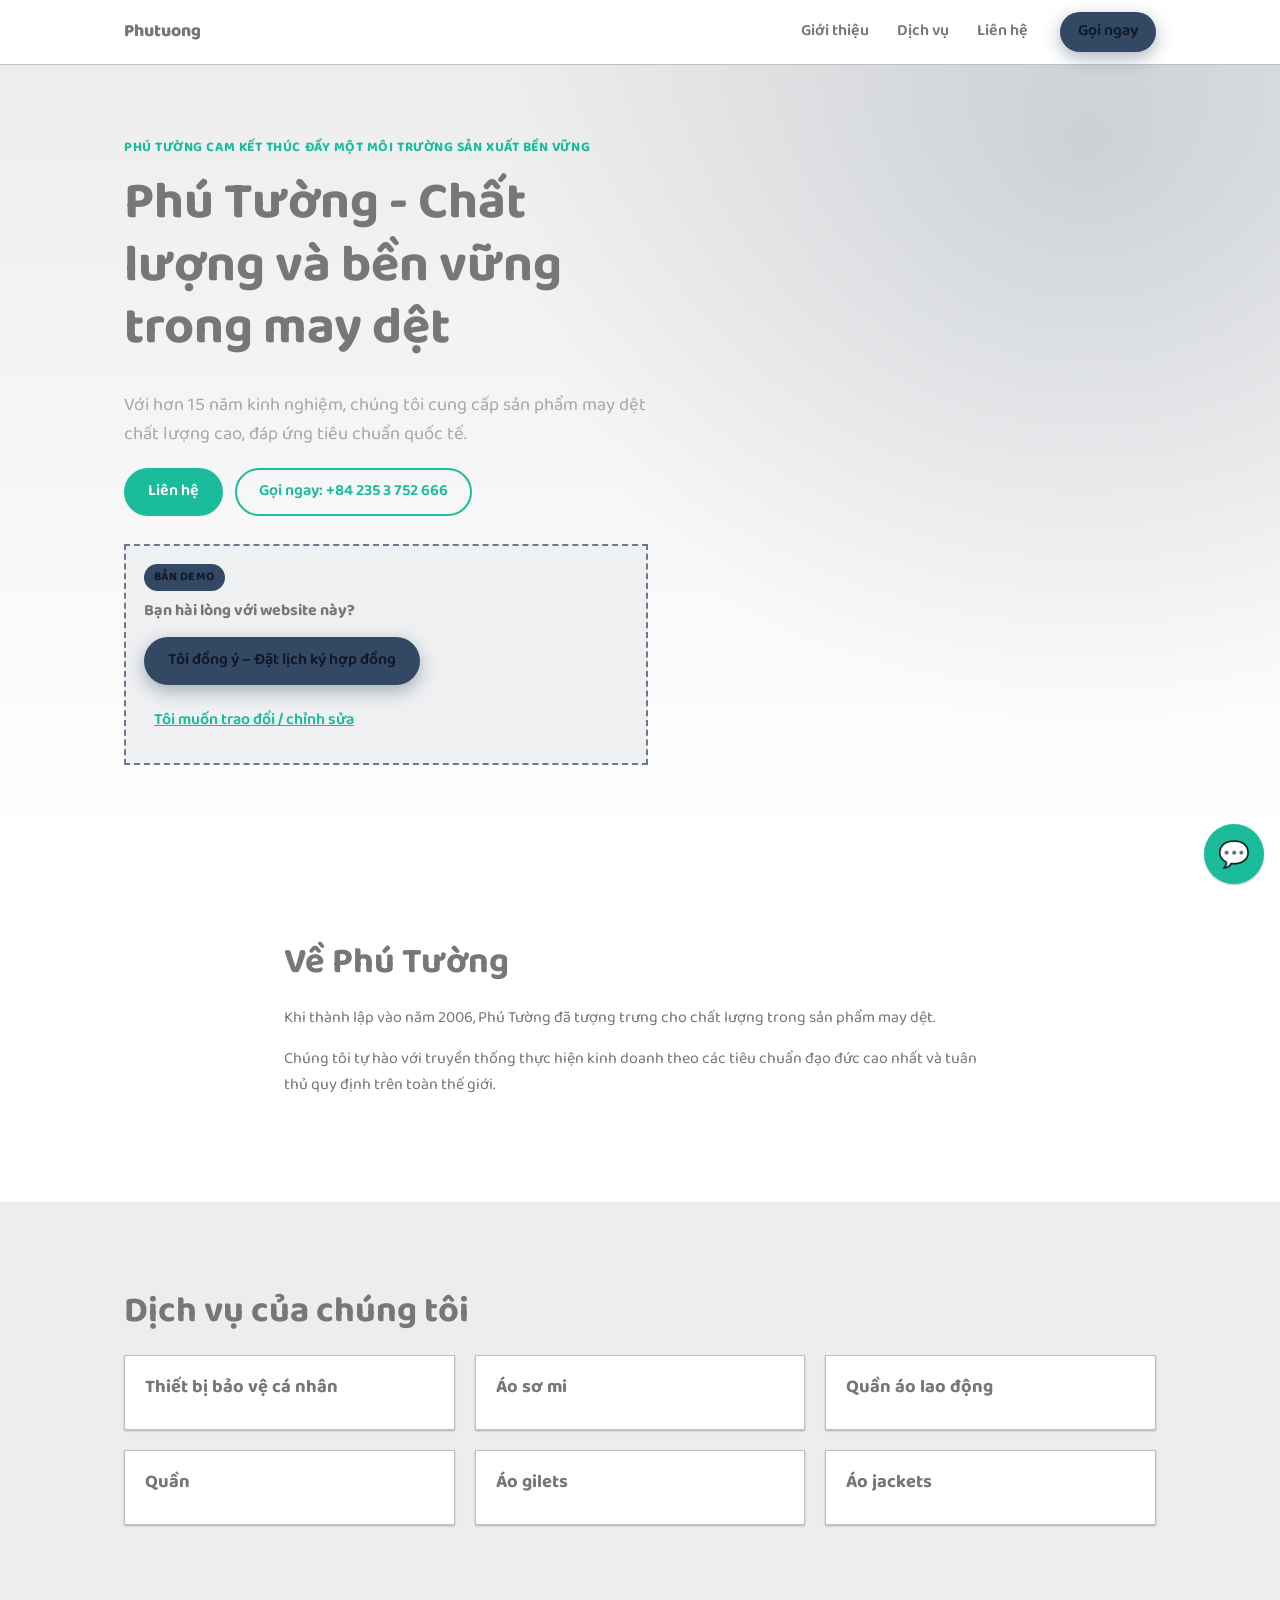
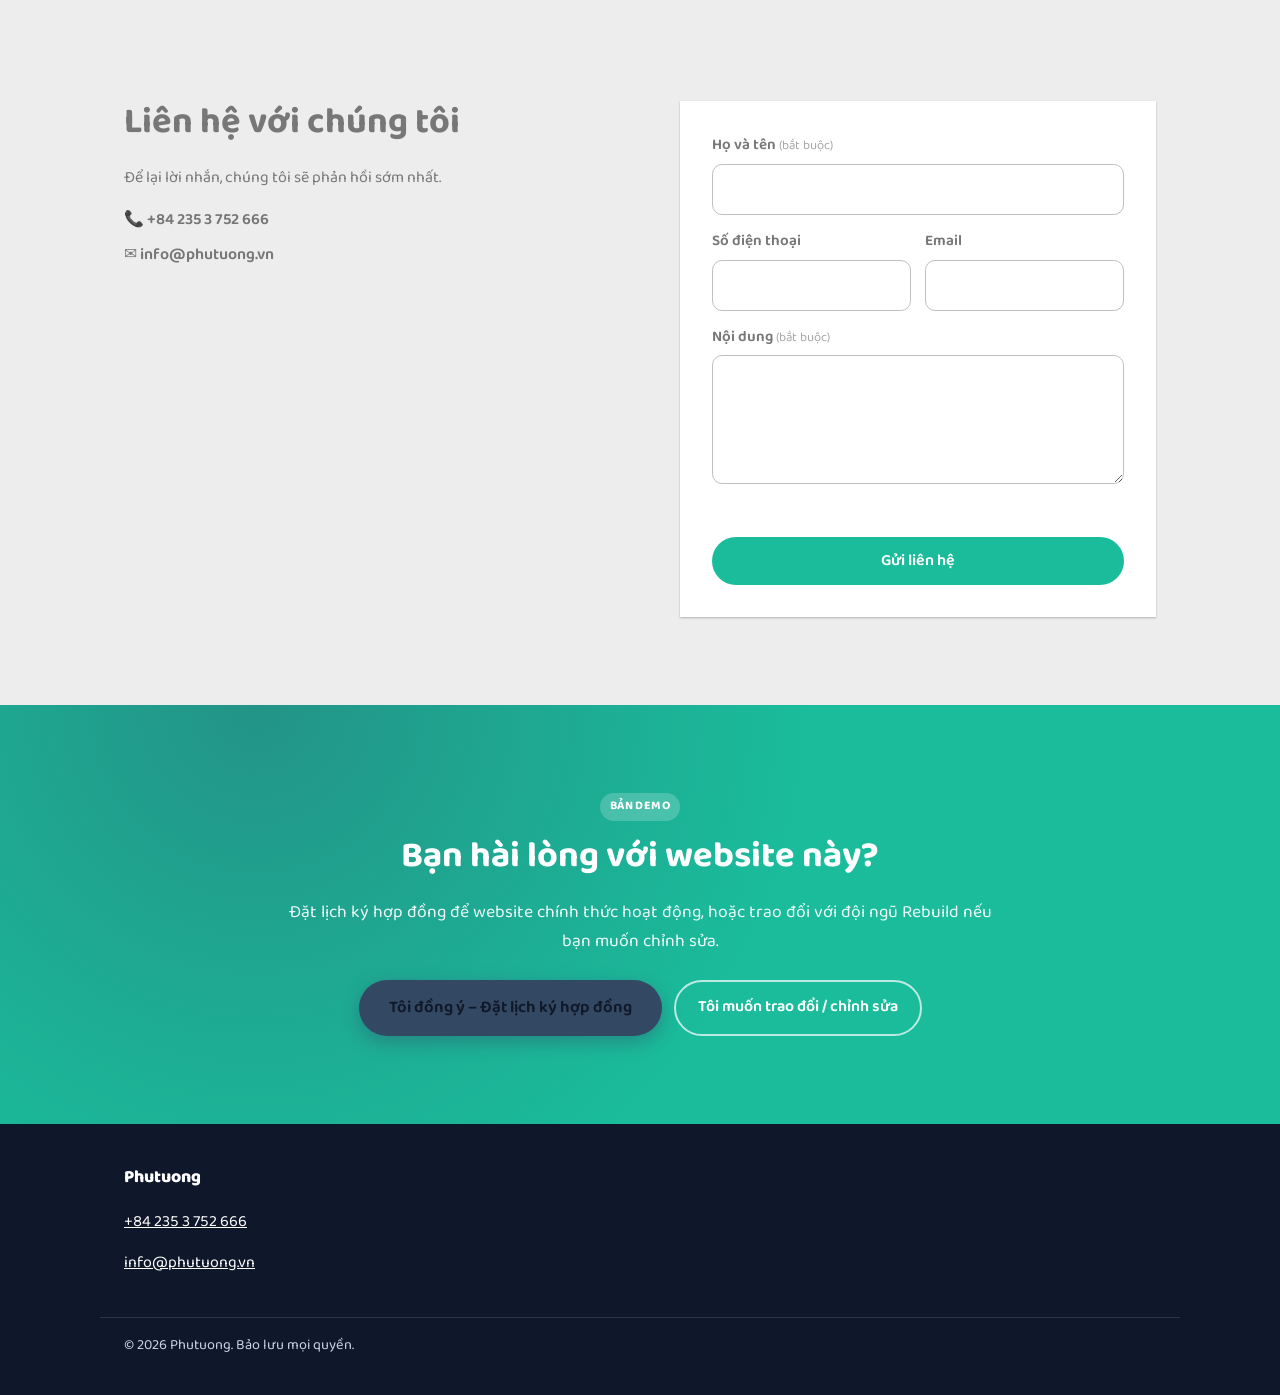
<file: index.html>
<!DOCTYPE html>
<html lang="vi">
<head>
<meta charset="utf-8">
<meta name="viewport" content="width=device-width, initial-scale=1">
<title>Phutuong - Sản phẩm may dệt chất lượng</title>
<meta name="description" content="Phú Tường cung cấp sản phẩm may dệt, quần áo lao động và thiết bị bảo vệ cá nhân với tiêu chuẩn quốc tế.">
<meta name="keywords" content="may dệt, quần áo lao động, áo sơ mi, thiết bị bảo vệ, Phú Tường">
<meta name="robots" content="noindex, nofollow">
<link rel="canonical" href="https://demo-20261016132257-b3acdefe.demo.rebuild.vn/">
<meta name="theme-color" content="#1abc9c">
<meta property="og:type" content="website">
<meta property="og:site_name" content="Phutuong">
<meta property="og:title" content="Phutuong - Sản phẩm may dệt chất lượng">
<meta property="og:description" content="Phú Tường cung cấp sản phẩm may dệt, quần áo lao động và thiết bị bảo vệ cá nhân với tiêu chuẩn quốc tế.">
<meta property="og:url" content="https://demo-20261016132257-b3acdefe.demo.rebuild.vn/">
<meta property="og:locale" content="vi_VN">
<meta name="twitter:card" content="summary">
<link rel="preconnect" href="https://api.smess.vn" crossorigin>
<link rel="stylesheet" href="/assets/css/site.css">
<style>:root{--color-primary:#1abc9c;--color-accent:#334862;--color-text:#777777;--color-bg:#ffffff;}</style>
<link rel="stylesheet" href="/assets/css/tokens.css"><script type="application/ld+json">{"@context":"https://schema.org","@type":"ProfessionalService","@id":"https://demo-20261016132257-b3acdefe.demo.rebuild.vn/#business","name":"Phutuong","description":"Khi thành lập vào năm 2006, Phú Tường đã tượng trưng cho chất lượng trong sản phẩm may dệt. Chúng tôi tự hào với truyền thống thực hiện kinh doanh theo các tiêu chuẩn đạo đức cao nhất và tuân thủ quy định trên toàn thế giới.","url":"https://demo-20261016132257-b3acdefe.demo.rebuild.vn/","telephone":"+84 235 3 752 666","email":"info@phutuong.vn","priceRange":"₫₫","makesOffer":[{"@type":"Offer","itemOffered":{"@type":"Service","name":"Thiết bị bảo vệ cá nhân"}},{"@type":"Offer","itemOffered":{"@type":"Service","name":"Áo sơ mi"}},{"@type":"Offer","itemOffered":{"@type":"Service","name":"Quần áo lao động"}},{"@type":"Offer","itemOffered":{"@type":"Service","name":"Quần"}},{"@type":"Offer","itemOffered":{"@type":"Service","name":"Áo gilets"}},{"@type":"Offer","itemOffered":{"@type":"Service","name":"Áo jackets"}}]}</script>
</head>
<body class="is-demo">
<a class="skip-link" href="#main">Bỏ qua điều hướng</a>
<header class="site-header" data-site-header>
  <div class="container header-inner">
    <a class="brand" href="/" aria-label="Phutuong">
            <span class="brand-name">Phutuong</span>
    </a>
    <button class="nav-toggle" type="button" aria-expanded="false" aria-controls="site-nav" data-nav-toggle>
      <span class="nav-toggle-bar" aria-hidden="true"></span>
      <span class="visually-hidden">Menu</span>
    </button>
    <nav id="site-nav" class="site-nav" aria-label="Menu" data-site-nav>
      <ul>
                <li><a href="#about">Giới thiệu</a></li>
                <li><a href="#services">Dịch vụ</a></li>
                <li><a href="#contact">Liên hệ</a></li>
              </ul>
      <a class="btn btn-small btn-accent header-call" href="tel:+842353752666">Gọi ngay</a>    </nav>
  </div>
</header>
<main id="main">
<section class="hero" id="top" aria-labelledby="hero-title">
  <div class="container hero-inner">
    <div class="hero-copy">
      <p class="eyebrow">Phú Tường cam kết thúc đầy một môi trường sản xuất bền vững</p>      <h1 id="hero-title">Phú Tường - Chất lượng và bền vững trong may dệt</h1>
      <p class="lead">Với hơn 15 năm kinh nghiệm, chúng tôi cung cấp sản phẩm may dệt chất lượng cao, đáp ứng tiêu chuẩn quốc tế.</p>      <div class="hero-actions">
        <a class="btn btn-primary" href="#contact">Liên hệ</a>
        <a class="btn btn-outline" href="tel:+842353752666">Gọi ngay: +84 235 3 752 666</a>      </div>
            <div class="demo-cta-bar" role="region" aria-label="Bạn hài lòng với website này?">
        <span class="badge">Bản demo</span>
        <p class="demo-cta-bar-title">Bạn hài lòng với website này?</p>
        <div class="demo-cta-actions">
          <button type="button" class="btn btn-accent" data-smeup-cta="contract" data-cta-placement="hero">Tôi đồng ý – Đặt lịch ký hợp đồng</button>
          <button type="button" class="btn btn-link" data-smeup-cta="cooperation" data-cta-placement="hero">Tôi muốn trao đổi / chỉnh sửa</button>
        </div>
      </div>
          </div>
      </div>
</section>
<section class="section about" id="about" aria-labelledby="about-title">
  <div class="container about-inner narrow">
    <div class="about-copy">
      <h2 id="about-title">Về Phú Tường</h2>
            <p>Khi thành lập vào năm 2006, Phú Tường đã tượng trưng cho chất lượng trong sản phẩm may dệt.</p>
            <p>Chúng tôi tự hào với truyền thống thực hiện kinh doanh theo các tiêu chuẩn đạo đức cao nhất và tuân thủ quy định trên toàn thế giới.</p>
          </div>
      </div>
</section>
<section class="section services alt" id="services" aria-labelledby="services-title">
  <div class="container">
    <h2 id="services-title">Dịch vụ của chúng tôi</h2>
    <ul class="card-grid" role="list">
            <li class="card">
                <div class="card-body">
          <h3>Thiết bị bảo vệ cá nhân</h3>
                            </div>
      </li>
            <li class="card">
                <div class="card-body">
          <h3>Áo sơ mi</h3>
                            </div>
      </li>
            <li class="card">
                <div class="card-body">
          <h3>Quần áo lao động</h3>
                            </div>
      </li>
            <li class="card">
                <div class="card-body">
          <h3>Quần</h3>
                            </div>
      </li>
            <li class="card">
                <div class="card-body">
          <h3>Áo gilets</h3>
                            </div>
      </li>
            <li class="card">
                <div class="card-body">
          <h3>Áo jackets</h3>
                            </div>
      </li>
          </ul>
  </div>
</section>
<section class="section contact alt" id="contact" aria-labelledby="contact-title">
  <div class="container contact-inner">
    <div class="contact-copy">
      <h2 id="contact-title">Liên hệ với chúng tôi</h2>
      <p>Để lại lời nhắn, chúng tôi sẽ phản hồi sớm nhất.</p>
      <ul class="contact-list" role="list">
        <li><a href="tel:+842353752666">📞 +84 235 3 752 666</a></li>        <li><a href="mailto:info@phutuong.vn">✉️ info@phutuong.vn</a></li>              </ul>
    </div>
    <form class="lead-form" id="contact-form" data-smeup-form="contact_form" data-message-required="true" novalidate>
      <div class="field">
  <label for="contact-name">Họ và tên <span class="req">(bắt buộc)</span></label>
  <input id="contact-name" name="name" type="text" autocomplete="name" maxlength="255" required>
</div>
<div class="field-row">
  <div class="field">
    <label for="contact-phone">Số điện thoại</label>
    <input id="contact-phone" name="phone" type="tel" autocomplete="tel" inputmode="tel" maxlength="20">
  </div>
  <div class="field">
    <label for="contact-email">Email</label>
    <input id="contact-email" name="email" type="email" autocomplete="email" maxlength="255">
  </div>
</div>
<div class="field">
  <label for="contact-message">Nội dung <span class="req">(bắt buộc)</span></label>
  <textarea id="contact-message" name="message" rows="4" maxlength="5000" required></textarea>
</div><div class="hp" aria-hidden="true">
  <label for="contact-website">Website</label>
  <input id="contact-website" name="website" type="text" tabindex="-1" autocomplete="off">
</div>
<p class="form-status" role="status" aria-live="polite" data-form-status></p>
      <button class="btn btn-primary btn-block" type="submit" data-label="Gửi liên hệ">Gửi liên hệ</button>
    </form>
  </div>
</section>
<section class="section demo-cta" id="demo-cta" aria-labelledby="demo-cta-title">
  <div class="container narrow">
    <span class="badge badge-light">Bản demo</span>
    <h2 id="demo-cta-title">Bạn hài lòng với website này?</h2>
    <p>Đặt lịch ký hợp đồng để website chính thức hoạt động, hoặc trao đổi với đội ngũ Rebuild nếu bạn muốn chỉnh sửa.</p>
    <div class="demo-cta-actions">
      <button type="button" class="btn btn-accent btn-large" data-smeup-cta="contract" data-cta-placement="final">Tôi đồng ý – Đặt lịch ký hợp đồng</button>
      <button type="button" class="btn btn-ghost" data-smeup-cta="cooperation" data-cta-placement="final">Tôi muốn trao đổi / chỉnh sửa</button>
    </div>
  </div>
</section>
</main>
<footer class="site-footer">
  <div class="container footer-inner">
    <div>
      <p class="brand-name">Phutuong</p>
            <p><a href="tel:+842353752666">+84 235 3 752 666</a></p>      <p><a href="mailto:info@phutuong.vn">info@phutuong.vn</a></p>    </div>
      </div>
  <div class="container footer-bottom">
    <p>© <span data-year>2026</span> Phutuong. Bảo lưu mọi quyền.</p>
  </div>
</footer>
<dialog class="cta-dialog" id="smeup-dialog-contract" aria-labelledby="smeup-dialog-contract-title" data-smeup-dialog="contract">
  <form class="lead-form" data-smeup-form="demo_contract_request" data-message-required="false" novalidate>
    <button class="dialog-close" type="button" data-dialog-close aria-label="Đóng">×</button>
    <h2 id="smeup-dialog-contract-title">Đặt lịch ký hợp đồng</h2>
    <p>Để lại thông tin, đội ngũ Rebuild sẽ gọi lại để chốt lịch ký hợp đồng và đưa website lên tên miền của bạn.</p>
    <div class="field">
  <label for="contract-name">Họ và tên <span class="req">(bắt buộc)</span></label>
  <input id="contract-name" name="name" type="text" autocomplete="name" maxlength="255" required>
</div>
<div class="field-row">
  <div class="field">
    <label for="contract-phone">Số điện thoại</label>
    <input id="contract-phone" name="phone" type="tel" autocomplete="tel" inputmode="tel" maxlength="20">
  </div>
  <div class="field">
    <label for="contract-email">Email</label>
    <input id="contract-email" name="email" type="email" autocomplete="email" maxlength="255">
  </div>
</div>
<div class="field">
  <label for="contract-message">Thời gian thuận tiện / ghi chú (không bắt buộc)</label>
  <textarea id="contract-message" name="message" rows="4" maxlength="5000"></textarea>
</div><div class="hp" aria-hidden="true">
  <label for="contract-website">Website</label>
  <input id="contract-website" name="website" type="text" tabindex="-1" autocomplete="off">
</div>
<p class="form-status" role="status" aria-live="polite" data-form-status></p>
    <button class="btn btn-accent btn-block" type="submit" data-label="Gửi yêu cầu ký hợp đồng">Gửi yêu cầu ký hợp đồng</button>
  </form>
</dialog>
<dialog class="cta-dialog" id="smeup-dialog-cooperation" aria-labelledby="smeup-dialog-cooperation-title" data-smeup-dialog="cooperation">
  <form class="lead-form" data-smeup-form="demo_cooperation_request" data-message-required="true" novalidate>
    <button class="dialog-close" type="button" data-dialog-close aria-label="Đóng">×</button>
    <h2 id="smeup-dialog-cooperation-title">Trao đổi với đội ngũ Rebuild</h2>
    <p>Bạn muốn thay đổi gì, hoặc cần thêm thông tin? Hãy cho chúng tôi biết.</p>
    <div class="field">
  <label for="cooperation-name">Họ và tên <span class="req">(bắt buộc)</span></label>
  <input id="cooperation-name" name="name" type="text" autocomplete="name" maxlength="255" required>
</div>
<div class="field-row">
  <div class="field">
    <label for="cooperation-phone">Số điện thoại</label>
    <input id="cooperation-phone" name="phone" type="tel" autocomplete="tel" inputmode="tel" maxlength="20">
  </div>
  <div class="field">
    <label for="cooperation-email">Email</label>
    <input id="cooperation-email" name="email" type="email" autocomplete="email" maxlength="255">
  </div>
</div>
<div class="field">
  <label for="cooperation-message">Bạn muốn chỉnh sửa hoặc hỏi điều gì? <span class="req">(bắt buộc)</span></label>
  <textarea id="cooperation-message" name="message" rows="4" maxlength="5000" required></textarea>
</div><div class="hp" aria-hidden="true">
  <label for="cooperation-website">Website</label>
  <input id="cooperation-website" name="website" type="text" tabindex="-1" autocomplete="off">
</div>
<p class="form-status" role="status" aria-live="polite" data-form-status></p>
    <button class="btn btn-primary btn-block" type="submit" data-label="Gửi yêu cầu">Gửi yêu cầu</button>
  </form>
</dialog>
<script src="/assets/js/site-config.js"></script>
<script src="/assets/js/smeup-core.js" defer></script>
<script src="/assets/js/contact-form.js" defer></script>
<script src="/assets/js/livechat.js" defer></script>
<script src="/assets/js/demo-cta.js" defer></script>
<script src="/assets/js/site.js" defer></script>
</body>
</html>
</file>
<file: assets/css/site.css>
/*
 * Rebuild website template — mobile-first, no framework.
 * Brand colors come from business data as CSS custom properties set in <head>:
 * --color-primary, --color-accent, --color-text, --color-bg.
 */
:root {
  --color-primary: #0f766e;
  --color-accent: #f59e0b;
  --color-text: #1f2937;
  --color-bg: #ffffff;
  --color-muted: color-mix(in srgb, var(--color-text) 65%, var(--color-bg));
  --color-surface: color-mix(in srgb, var(--color-primary) 6%, var(--color-bg));
  --color-border: color-mix(in srgb, var(--color-text) 14%, var(--color-bg));
  --color-success: #15803d;
  --color-error: #b91c1c;
  --radius: 14px;
  --shadow: 0 10px 30px rgb(15 23 42 / 0.08);
  --container: 1120px;
  --gutter: 16px;
  --font: system-ui, -apple-system, "Segoe UI", Roboto, "Helvetica Neue", Arial, "Noto Sans", sans-serif;
}

*,
*::before,
*::after {
  box-sizing: border-box;
}

html {
  scroll-behavior: smooth;
  scroll-padding-top: 72px;
  -webkit-text-size-adjust: 100%;
}

body {
  margin: 0;
  font-family: var(--font);
  font-size: 1rem;
  line-height: 1.6;
  color: var(--color-text);
  background: var(--color-bg);
}

img {
  display: block;
  max-width: 100%;
  height: auto;
}

a {
  color: var(--color-primary);
}

h1,
h2,
h3 {
  line-height: 1.2;
  margin: 0 0 0.6em;
}

h1 {
  font-size: clamp(2rem, 6vw, 3.25rem);
}

h2 {
  font-size: clamp(1.6rem, 4vw, 2.25rem);
}

h3 {
  font-size: 1.15rem;
}

p {
  margin: 0 0 1em;
}

:focus-visible {
  outline: 3px solid var(--color-accent);
  outline-offset: 2px;
}

.container {
  width: 100%;
  max-width: var(--container);
  margin: 0 auto;
  padding: 0 var(--gutter);
}

.narrow {
  max-width: 760px;
}

.visually-hidden,
.hp {
  position: absolute !important;
  width: 1px;
  height: 1px;
  padding: 0;
  margin: -1px;
  overflow: hidden;
  clip: rect(0 0 0 0);
  white-space: nowrap;
  border: 0;
}

.skip-link {
  position: absolute;
  left: var(--gutter);
  top: -100px;
  z-index: 100;
  padding: 8px 14px;
  background: var(--color-text);
  color: var(--color-bg);
  border-radius: 8px;
}

.skip-link:focus {
  top: 8px;
}

/* Buttons */
.btn {
  display: inline-flex;
  align-items: center;
  justify-content: center;
  gap: 8px;
  min-height: 48px;
  padding: 12px 22px;
  border: 2px solid transparent;
  border-radius: 999px;
  font: inherit;
  font-weight: 600;
  line-height: 1.2;
  text-align: center;
  text-decoration: none;
  cursor: pointer;
  transition: transform 0.15s ease, background-color 0.15s ease, box-shadow 0.15s ease;
}

.btn:hover {
  transform: translateY(-1px);
}

.btn:disabled,
.btn[aria-disabled="true"] {
  opacity: 0.65;
  cursor: progress;
  transform: none;
}

.btn-primary {
  background: var(--color-primary);
  color: #fff;
}

.btn-accent {
  background: var(--color-accent);
  color: #111827;
  box-shadow: 0 6px 18px color-mix(in srgb, var(--color-accent) 40%, transparent);
}

.btn-outline {
  border-color: var(--color-primary);
  color: var(--color-primary);
  background: transparent;
}

.btn-ghost {
  border-color: rgb(255 255 255 / 0.7);
  color: #fff;
  background: transparent;
}

.btn-link {
  background: transparent;
  color: var(--color-primary);
  text-decoration: underline;
  padding-inline: 8px;
}

.btn-small {
  min-height: 40px;
  padding: 8px 16px;
}

.btn-large {
  min-height: 56px;
  padding: 16px 28px;
  font-size: 1.05rem;
}

.btn-block {
  width: 100%;
}

.badge {
  display: inline-block;
  padding: 4px 10px;
  border-radius: 999px;
  background: var(--color-accent);
  color: #111827;
  font-size: 0.75rem;
  font-weight: 700;
  letter-spacing: 0.04em;
  text-transform: uppercase;
}

.badge-light {
  background: rgb(255 255 255 / 0.2);
  color: #fff;
}

/* Header */
.site-header {
  position: sticky;
  top: 0;
  z-index: 50;
  background: color-mix(in srgb, var(--color-bg) 92%, transparent);
  backdrop-filter: blur(8px);
  border-bottom: 1px solid var(--color-border);
}

.header-inner {
  display: flex;
  align-items: center;
  justify-content: space-between;
  min-height: 64px;
  gap: 12px;
}

.brand {
  display: flex;
  align-items: center;
  gap: 10px;
  color: var(--color-text);
  text-decoration: none;
  min-width: 0;
}

.brand img {
  width: 40px;
  height: 40px;
  object-fit: contain;
}

.brand-name {
  font-weight: 800;
  font-size: 1.1rem;
  overflow: hidden;
  text-overflow: ellipsis;
  white-space: nowrap;
}

.nav-toggle {
  display: inline-flex;
  align-items: center;
  justify-content: center;
  width: 44px;
  height: 44px;
  border: 1px solid var(--color-border);
  border-radius: 10px;
  background: var(--color-bg);
  cursor: pointer;
}

.nav-toggle-bar,
.nav-toggle-bar::before,
.nav-toggle-bar::after {
  display: block;
  width: 20px;
  height: 2px;
  background: var(--color-text);
  border-radius: 2px;
  content: "";
  position: relative;
}

.nav-toggle-bar::before {
  position: absolute;
  top: -6px;
}

.nav-toggle-bar::after {
  position: absolute;
  top: 6px;
}

.site-nav {
  position: absolute;
  top: 100%;
  left: 0;
  right: 0;
  display: none;
  padding: 8px var(--gutter) 16px;
  background: var(--color-bg);
  border-bottom: 1px solid var(--color-border);
  box-shadow: var(--shadow);
}

.site-nav.is-open {
  display: block;
}

.site-nav ul {
  list-style: none;
  margin: 0 0 12px;
  padding: 0;
}

.site-nav li a {
  display: block;
  padding: 12px 4px;
  color: var(--color-text);
  font-weight: 600;
  text-decoration: none;
  border-bottom: 1px solid var(--color-border);
}

/* Hero */
.hero {
  padding: 40px 0 56px;
  background:
    radial-gradient(circle at 85% 10%, color-mix(in srgb, var(--color-accent) 18%, transparent), transparent 45%),
    linear-gradient(180deg, var(--color-surface), var(--color-bg));
}

.hero-inner {
  display: grid;
  gap: 32px;
  align-items: center;
}

.eyebrow {
  color: var(--color-primary);
  font-weight: 700;
  letter-spacing: 0.04em;
  text-transform: uppercase;
  font-size: 0.85rem;
}

.lead {
  font-size: 1.15rem;
  color: var(--color-muted);
}

.hero-actions,
.demo-cta-actions {
  display: flex;
  flex-wrap: wrap;
  gap: 12px;
}

.hero-actions .btn,
.demo-cta-actions .btn {
  flex: 1 1 100%;
}

.hero-media img {
  width: 100%;
  border-radius: calc(var(--radius) * 1.5);
  box-shadow: var(--shadow);
  aspect-ratio: 4 / 3;
  object-fit: cover;
}

.demo-cta-bar {
  margin-top: 28px;
  padding: 18px;
  border: 2px dashed color-mix(in srgb, var(--color-accent) 70%, transparent);
  border-radius: var(--radius);
  background: color-mix(in srgb, var(--color-accent) 8%, var(--color-bg));
}

.demo-cta-bar-title {
  margin: 8px 0 12px;
  font-weight: 700;
}

/* Sections */
.section {
  padding: 56px 0;
}

.section.alt {
  background: var(--color-surface);
}

.about-inner,
.location-inner,
.contact-inner {
  display: grid;
  gap: 32px;
  align-items: start;
}

.about-media,
.card img,
.gallery-grid img {
  border-radius: var(--radius);
  object-fit: cover;
}

.card-grid,
.gallery-grid,
.testimonial-grid,
.contact-list,
.social {
  list-style: none;
  margin: 0;
  padding: 0;
}

.card-grid {
  display: grid;
  gap: 20px;
}

.card {
  overflow: hidden;
  background: var(--color-bg);
  border: 1px solid var(--color-border);
  border-radius: var(--radius);
  box-shadow: var(--shadow);
}

.card img {
  width: 100%;
  aspect-ratio: 3 / 2;
  border-radius: 0;
}

.card-body {
  padding: 20px;
}

.card-body p:last-child {
  margin-bottom: 0;
}

.price {
  color: var(--color-primary);
  font-weight: 700;
}

.gallery-grid {
  display: grid;
  grid-template-columns: repeat(2, 1fr);
  gap: 12px;
}

.gallery-grid img {
  width: 100%;
  aspect-ratio: 4 / 3;
}

.testimonial-grid {
  display: grid;
  gap: 20px;
}

.testimonial {
  height: 100%;
  margin: 0;
  padding: 24px;
  background: var(--color-bg);
  border-radius: var(--radius);
  box-shadow: var(--shadow);
}

.testimonial blockquote {
  margin: 0 0 12px;
  font-size: 1.05rem;
}

.testimonial figcaption {
  color: var(--color-muted);
  font-weight: 600;
}

.stars {
  margin: 0 0 8px;
  color: var(--color-accent);
  letter-spacing: 2px;
}

address {
  font-style: normal;
  margin-bottom: 20px;
}

.hours {
  margin: 0 0 20px;
}

.hours div {
  display: flex;
  justify-content: space-between;
  gap: 16px;
  padding: 10px 0;
  border-bottom: 1px solid var(--color-border);
}

.hours dt {
  font-weight: 600;
}

.hours dd {
  margin: 0;
  white-space: nowrap;
}

.map iframe {
  width: 100%;
  height: 320px;
  border: 0;
  border-radius: var(--radius);
  box-shadow: var(--shadow);
}

.contact-list li {
  margin-bottom: 10px;
}

.contact-list a {
  color: var(--color-text);
  font-weight: 600;
  text-decoration: none;
}

/* Forms */
.lead-form {
  padding: 24px 20px;
  background: var(--color-bg);
  border-radius: var(--radius);
  box-shadow: var(--shadow);
}

.field {
  display: grid;
  gap: 6px;
  margin-bottom: 14px;
}

.field-row {
  display: grid;
  gap: 0 14px;
}

.field label {
  font-weight: 600;
  font-size: 0.95rem;
}

.req {
  color: var(--color-muted);
  font-weight: 400;
  font-size: 0.85em;
}

.field input,
.field textarea {
  width: 100%;
  min-height: 48px;
  padding: 12px 14px;
  border: 1px solid var(--color-border);
  border-radius: 10px;
  background: var(--color-bg);
  color: var(--color-text);
  font: inherit;
  font-size: 16px; /* no iOS zoom on focus */
}

.field textarea {
  resize: vertical;
}

.field input:focus,
.field textarea:focus {
  border-color: var(--color-primary);
  outline: 2px solid color-mix(in srgb, var(--color-primary) 25%, transparent);
  outline-offset: 0;
}

.field [aria-invalid="true"] {
  border-color: var(--color-error);
}

.form-status {
  min-height: 1.6em;
  margin: 4px 0 14px;
  font-weight: 600;
}

.lead-form[data-state="success"] .form-status {
  color: var(--color-success);
}

.lead-form[data-state="error"] .form-status {
  color: var(--color-error);
}

.lead-form[data-state="loading"] .btn[type="submit"]::before {
  content: "";
  width: 16px;
  height: 16px;
  border: 2px solid currentColor;
  border-right-color: transparent;
  border-radius: 50%;
  animation: spin 0.8s linear infinite;
}

@keyframes spin {
  to {
    transform: rotate(360deg);
  }
}

/* Demo CTA */
.demo-cta {
  text-align: center;
  color: #fff;
  background:
    radial-gradient(circle at 20% 0%, color-mix(in srgb, var(--color-accent) 35%, transparent), transparent 50%),
    var(--color-primary);
}

.demo-cta h2 {
  margin-top: 14px;
}

.demo-cta p {
  font-size: 1.1rem;
  opacity: 0.92;
}

.demo-cta .demo-cta-actions {
  justify-content: center;
  margin-top: 24px;
}

.cta-dialog {
  width: min(560px, calc(100% - 2 * var(--gutter)));
  max-height: calc(100dvh - 32px);
  padding: 0;
  border: 0;
  border-radius: calc(var(--radius) * 1.3);
  box-shadow: 0 30px 80px rgb(15 23 42 / 0.35);
  color: var(--color-text);
}

.cta-dialog::backdrop {
  background: rgb(15 23 42 / 0.55);
}

.cta-dialog .lead-form {
  position: relative;
  box-shadow: none;
  padding: 28px 22px 22px;
}

.cta-dialog h2 {
  font-size: 1.4rem;
  padding-right: 32px;
}

.dialog-close {
  position: absolute;
  top: 10px;
  right: 10px;
  width: 40px;
  height: 40px;
  border: 0;
  border-radius: 50%;
  background: var(--color-surface);
  color: var(--color-text);
  font-size: 1.5rem;
  line-height: 1;
  cursor: pointer;
}

/* Live chat fallback launcher (no widget token configured) */
.chat-fallback {
  position: fixed;
  right: 16px;
  bottom: 16px;
  z-index: 60;
  width: 60px;
  height: 60px;
  border: 0;
  border-radius: 50%;
  background: var(--color-primary);
  color: #fff;
  font-size: 1.6rem;
  box-shadow: var(--shadow);
  cursor: pointer;
}

/* Footer */
.site-footer {
  padding: 40px 0 24px;
  background: #0f172a;
  color: #cbd5e1;
}

.site-footer a {
  color: #fff;
}

.footer-inner {
  display: grid;
  gap: 24px;
}

.site-footer .brand-name {
  color: #fff;
}

.footer-title {
  color: #fff;
  font-weight: 700;
}

.social {
  display: flex;
  flex-wrap: wrap;
  gap: 12px;
}

.footer-bottom {
  margin-top: 24px;
  padding-top: 16px;
  border-top: 1px solid rgb(255 255 255 / 0.12);
  font-size: 0.9rem;
}

.not-found {
  min-height: 50vh;
  text-align: center;
}

/* ≥ 640px */
@media (min-width: 640px) {
  :root {
    --gutter: 24px;
  }

  .hero-actions .btn,
  .demo-cta-actions .btn {
    flex: 0 1 auto;
  }

  .field-row {
    grid-template-columns: 1fr 1fr;
  }

  .card-grid,
  .testimonial-grid {
    grid-template-columns: repeat(2, 1fr);
  }

  .gallery-grid {
    grid-template-columns: repeat(3, 1fr);
  }

  .footer-inner {
    grid-template-columns: 2fr 1fr;
  }
}

/* ≥ 960px */
@media (min-width: 960px) {
  .nav-toggle {
    display: none;
  }

  .site-nav {
    position: static;
    display: flex;
    align-items: center;
    gap: 20px;
    padding: 0;
    border: 0;
    box-shadow: none;
    background: transparent;
  }

  .site-nav ul {
    display: flex;
    gap: 4px;
    margin: 0;
  }

  .site-nav li a {
    padding: 8px 12px;
    border: 0;
    border-radius: 8px;
  }

  .site-nav li a:hover {
    background: var(--color-surface);
  }

  .hero {
    padding: 72px 0 88px;
  }

  .hero-inner,
  .about-inner,
  .location-inner,
  .contact-inner {
    grid-template-columns: 1.1fr 1fr;
  }

  .about-inner.narrow {
    grid-template-columns: 1fr;
  }

  .section {
    padding: 88px 0;
  }

  .card-grid,
  .testimonial-grid {
    grid-template-columns: repeat(3, 1fr);
  }

  .gallery-grid {
    grid-template-columns: repeat(4, 1fr);
  }

  .lead-form {
    padding: 32px;
  }
}

@media (prefers-reduced-motion: reduce) {
  html {
    scroll-behavior: auto;
  }

  *,
  *::before,
  *::after {
    animation: none !important;
    transition: none !important;
  }
}
</file>
<file: assets/css/tokens.css>
/* Measured design of the business's current website (rebuild.vn design tokens). */
@import url("https://fonts.googleapis.com/css?family=Baloo+Bhai+2:400,500,600,700&display=swap");
:root {
  --color-primary: #1abc9c;
  --color-secondary: #334862;
  --color-background: #ffffff;
  --color-bg: #ffffff;
  --color-surface: #ededed;
  --color-text: #777777;
  --color-border: #c0c0c0;
  --font-body: "Baloo Bhai 2", system-ui, sans-serif;
  --font: "Baloo Bhai 2", system-ui, sans-serif;
  --font-heading: "Baloo Bhai 2", system-ui, sans-serif;
  --font-size-body: 16px;
  --font-size-h2: 25.6px;
  --font-size-h3: 32px;
  --radius-md: 0px;
  --radius-pill: 9999px;
  --radius: 0px;
  --shadow: rgba(0, 0, 0, 0.12) 0px 1px 3px -2px, rgba(0, 0, 0, 0.24) 0px 1px 2px 0px;
  --container: 1080px;
  --space-unit: 5px;
}
</file>
